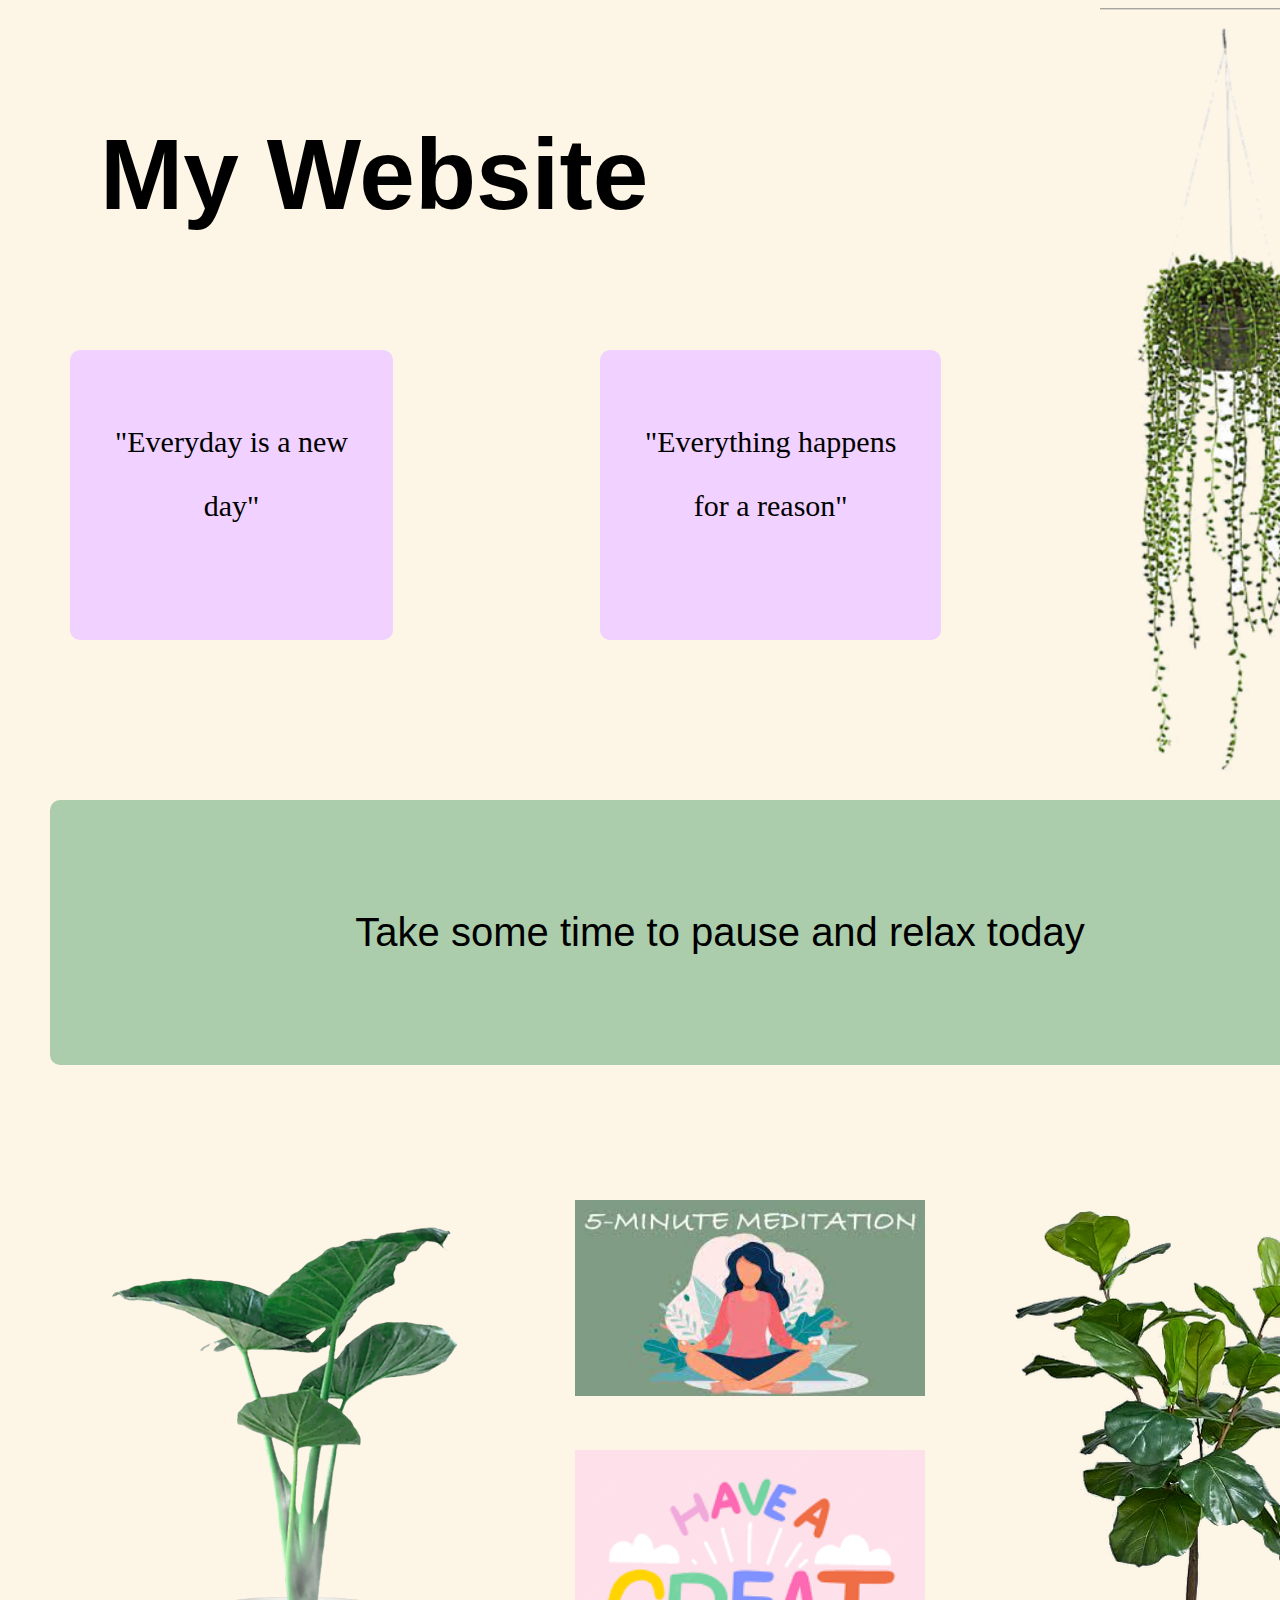
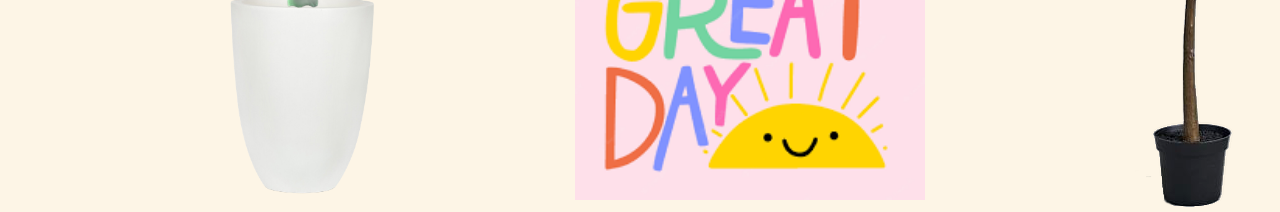
<file: index.html>
<!DOCTYPE html>
<html>
    <head>
        <title>Project 2</title>
        <meta charset="utf-8">
        <meta name="viewport" content="width=device-width, initial-scale=1">
        <link rel="stylesheet" type="text/css" href="project2.css">
    </head>   
    <body>
        <div class="header">
            <h1>My Website</h1>
        </div>
        <div class="plant1">
            <img src="string of pearls.png" style="width:240px;">
        </div>
        <div class="divider">
        </div>
        <div class="quote1">
            <p>"Everyday is a new</p>
            <p>day"</p>
        </div>
        <div class="quote2">
            <p>"Everything happens</p>
            <p>for a reason"</p>
        </div>
        <div class="bigBox">
            <p>Take some time to pause and relax today</p>
        </div>
        <div class="plant2">
            <img src="plant2.png" style="height: 600px;">
        </div>
        <div class="video">
            <a href="https://www.youtube.com/watch?v=inpok4MKVLM"><img src="5 min meditation.png" style="width:350px;"></a>
        </div>
        <div class="goodDay">
            <img src="good day.png" style="width:350px;">
        </div>
        <div class="plant3">
            <img src="plant 3.png" style="height: 600px;">
        </div>
    </body>
</html>
</file>
<file: project2.css>
body{
	background-color: oldlace;
}
.header{
	position: absolute;
	font-family: sans-serif;
	font-size: 50px;
	left: 100px;
	top: 50px;
}
.plant1{
	position: absolute;
	left: 1100px;
}
.divider{
	position: absolute;
	max-width: 1300px;
	height: 3px;
  	color: black;
  	top: 60px;
}
.quote1{
	position: absolute;
	font-size: 30px;
	max-width: 400px;
  	background: #f0d1ff;
	border-radius: 10px;
	text-align: center;
	padding: 45px;
	top: 350px;
	left: 70px;
	height: 200px;
}
.quote2{
	position: absolute;
	font-size: 30px;
	max-width: 400px;
  	background: #f0d1ff;
	border-radius: 10px;
	text-align: center;
	padding: 45px;
	left: 600px;
	top: 350px;
	height: 200px;
}
.bigBox{
	position: absolute;
	font-family: sans-serif;
	font-size: 40px;
	width: 1200px;
  	background: #abcdab;
	border-radius: 10px;
	text-align: center;
	padding: 70px;
	top: 800px;
	left: 50px;
	right: 50px;
}
.plant2{
	position: absolute;
	top: 1200px;
	left: 50px;
}
.video{
	position: absolute;
	top: 1200px;
	left: 575px;
}
.goodDay{
	position: absolute;
	top: 1450px;
	left: 575px;
}
img{
	position: relative;
}
.plant3{
	position: relative;
	top: 1200px;
	left: 1000px;
}
</file>
